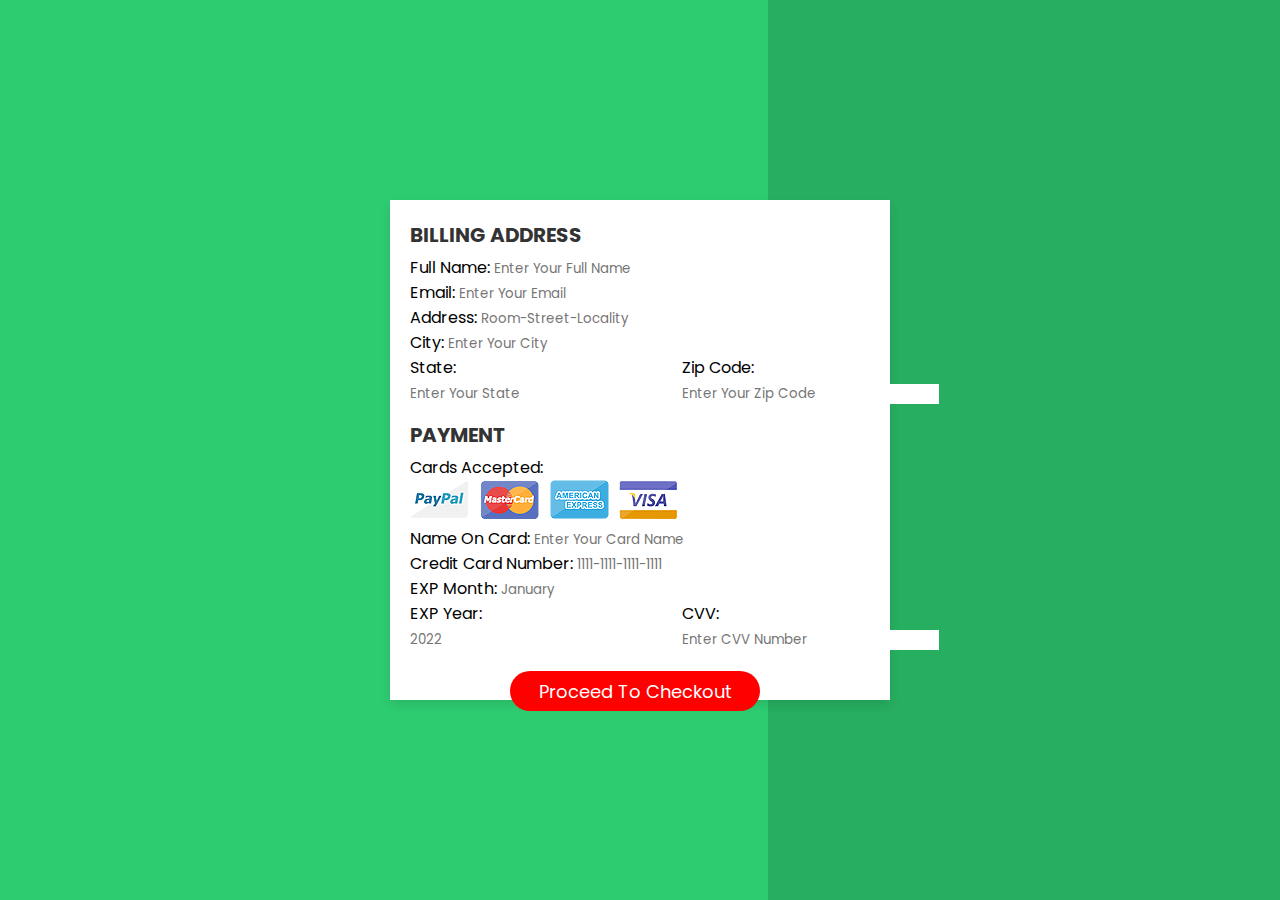
<file: buy coin.html>
<!DOCTYPE html>
<html lang="en">
<head>
    <meta charset="UTF_8">
    <meta http-equiv="X-UA-Compatible" content="IE=edge">
    <meta name="viewport" content="width=device-width, initial-scale=1.0">
    <title>Coin Buy</title>
    <link rel="stylesheet" href="buy%20coin.css">
</head>
<body>
    <div class="container">
        <form action="">
        <div class="row">
            <div class="col">
                <h1 class="title">Billing Address</h1>
                <div class="inputbox">
                    <span>Full Name:</span>
                    <input type="text" placeholder="Enter your full name">
                </div>
                  <div class="inputbox">
                    <span>Email:</span>
                    <input type="Email" placeholder="Enter your Email">
                </div>
                  <div class="inputbox">
                    <span>Address:</span>
                    <input type="text" placeholder="Room-street-Locality">
                </div>
                  <div class="inputbox">
                    <span>City:</span>
                    <input type="text" placeholder="Enter your city">
                </div>
                <div class="flex">
                  <div class="inputbox">
                    <span>State:</span>
                    <input type="text" placeholder="Enter your state">
                  </div>
                  <div class="inputbox">
                    <span>Zip Code:</span>
                    <input type="text" placeholder="Enter your zip code">
                  </div>
                </div>
                 
             </div>
             
            <div class="col">
                <h1 class="title">Payment</h1>
                 <div class="inputbox">
                    <span>Cards Accepted:</span>
                    <br>
                    <img src="images/card_img.png">
                </div>
                <div class="inputbox">
                    <span>Name On Card:</span>
                    <input type="text" placeholder="Enter your card name">
                </div>
                  <div class="inputbox">
                    <span>Credit Card Number:</span>
                    <input type="number" placeholder="1111-1111-1111-1111">
                </div>
                  <div class="inputbox">
                    <span>EXP Month:</span>
                    <input type="text" placeholder="january">
                </div>
                  <div class="flex">
                  <div class="inputbox">
                    <span>EXP Year:</span>
                    <input type="number" placeholder="2022">
                  </div>
                  <div class="inputbox">
                    <span>CVV:</span>
                    <input type="text" placeholder="Enter CVV number">
                  </div>
                </div>
            </div>
        </div>
      <button class="puk"><a href="">Proceed To Checkout</a></button>
      </form>
    </div>
</body>    
</html>
</file>
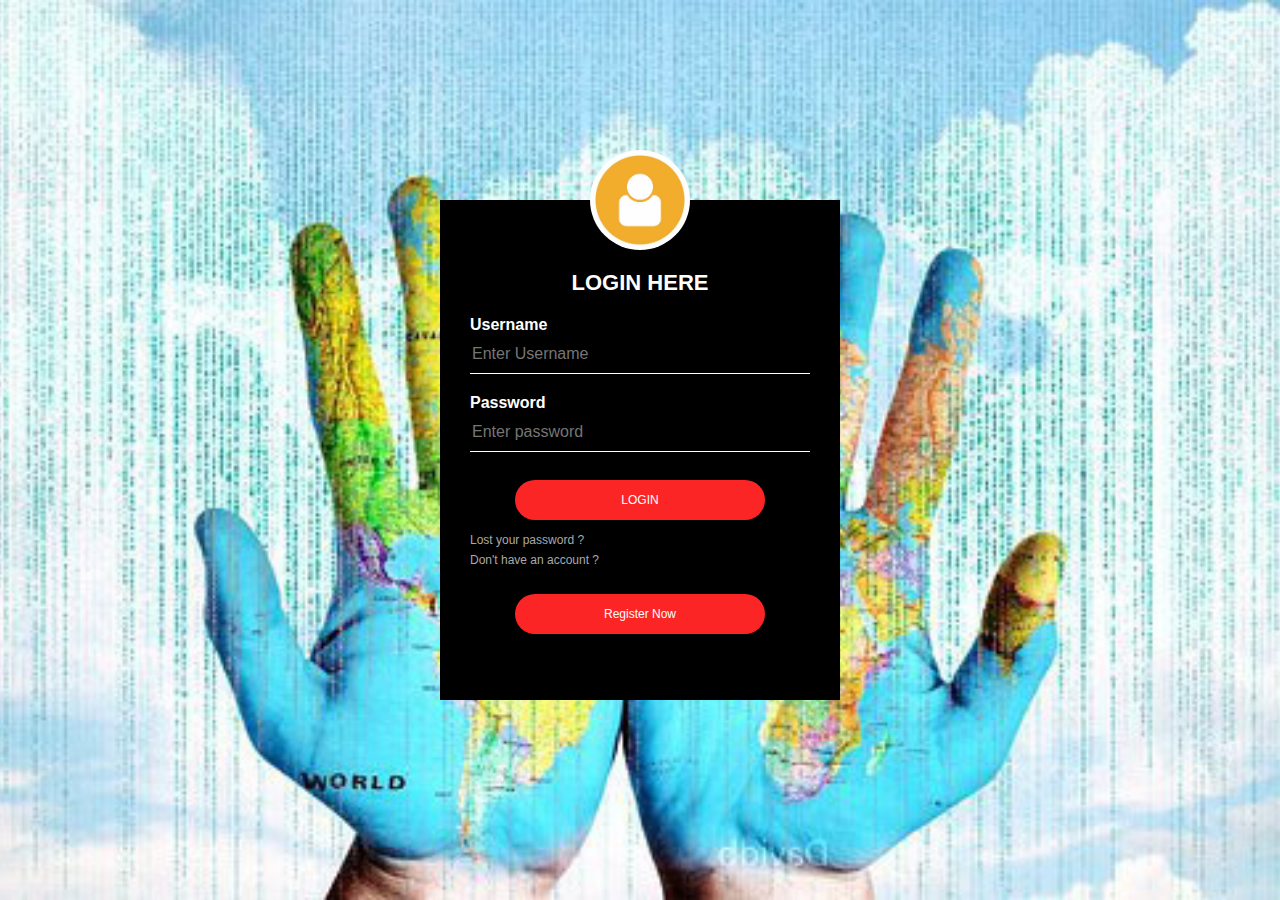
<file: login.html>
<html>
<head>
    <title>Sign up from</title>
    <link rel="stylesheet" href="login.css">
</head>
    <body>
        <div class="loginbox">
        <img src="images/th%20(2).jfif" class="avatar">
            <h1>LOGIN HERE</h1>
            <form>
                <p>Username</p>
                <input type="text" name="" placeholder="Enter Username">
                <p>Password</p>
                <input type="password" name="" placeholder="Enter password">
                <button class="bla"><a href="wallet.html">LOGIN</a></button><br>
                <br>
                <a href="#">Lost your password ?</a><br>
                <a href="#">Don't have an account ?</a><br>
             </form>
            <button class="gogo"><a href="register.html">Register Now</a></button>
        </div>
    </body>
</html>
</file>
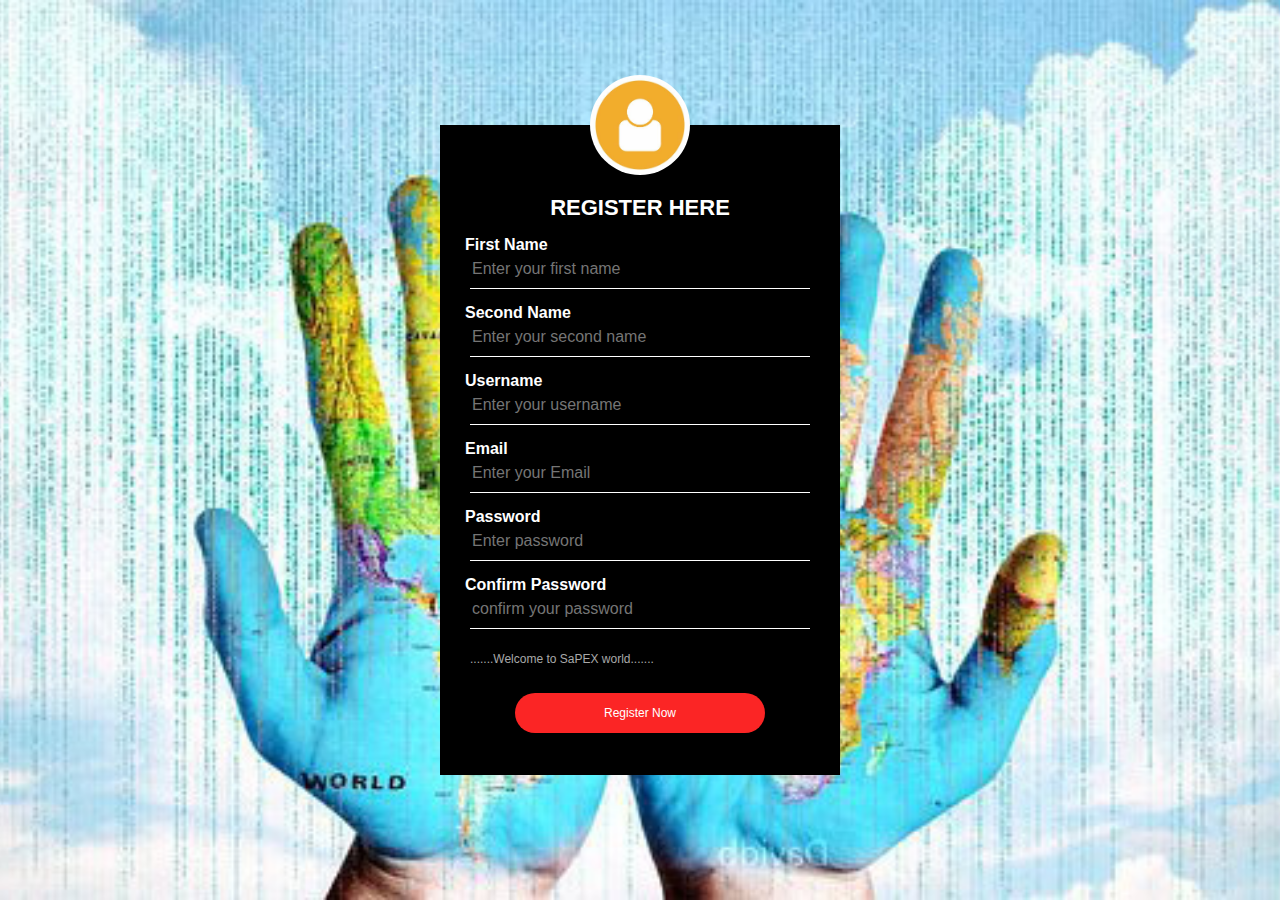
<file: register.html>
<html>
<head>
    <title>Sign up from</title>
    <link rel="stylesheet" href="register.css">
    <link rel="shortcut icon" href="image/logo69.png" type="image/x-icon">
</head>
    <body>
        <div class="loginbox">
        <img src="images/th%20(2).jfif" class="avatar">
            <h1>REGISTER HERE</h1>
            <form>
                <p>First Name</p>
                <input type="text" name="" placeholder="Enter your first name">
                <p>Second Name</p>
                <input type="text" name="" placeholder="Enter your second name">
                 <p>Username</p>
                <input type="text" name="" placeholder="Enter your username">
                <p>Email</p>
                <input type="Email" name="" placeholder="Enter your Email">
                <p>Password</p>
                <input type="Password" name="" placeholder="Enter password">
                <p>Confirm Password</p>
                <input type="password" name="" placeholder="confirm your password">
                <a href="#">.......Welcome to SaPEX world.......</a><br>
             </form>
            <button class="gogo"><a href="wallet.html">Register Now</a></button>
        </div>
    </body>
</html>
</file>
<file: login.css>
body{
    margin: 0;
    padding: 0;
    background: url(images/puk22.png);
    background-size: cover;
    background-position: center;
    font-family: sans-serif;
}
.loginbox{
    width: 400px;
    height: 500px;
    background: #000;
    color: #fff;
    top: 50%;
    left: 50%;
    position: absolute;
    transform: translate(-50%,-50%);
    box-sizing: border-box;
    padding: 70px 30px;
}
.avatar{
    width: 100px;
    height: 100px;
    border-radius: 70%;
    position: absolute;
    top: -50px;
    left: calc(50% - 50px);
}
h1{
    margin: 0;
    padding: 0 0 20px;
    text-align: center;
    font-size: 22px;
}
.loginbox p{
    margin: 0;
    padding: 0;
    font-weight: bold;
}
.loginbox input{
    width: 100%;
    margin-bottom: 20px;
}
.loginbox input[type="text"], input[type="password"], input[type="email"]{
    border: none;
    border-bottom: 1px solid #fff;
    background: transparent;
    outline: none;
    height: 40px;
    color: #fff;
    font-size: 16px;
}
.loginbox a{
    text-decoration: none;
    font-size: 12px;
    line-height: 20px;
    color: darkgrey;
}
.loginbox a:hover{
    color: #ffc107;
}
 /*------------register-------------*/

.gogo{
    border: none;
    outline: none;
    height: 40px;
    width: 250px;
    background: #fb2525;
    color: #fff;
    font-size: 18px;
    border-radius: 20px;
    transform: translate(18%,20%);
    text-decoration: none;
}
.gogo:hover{
    cursor: pointer;
    background: #ffc107;
    color: #000;
}
.gogo a{
     color: #fff;
    text-decoration: none;
}
/*----------------------login---------------------*/

.bla{
    border: none;
    outline: none;
    height: 40px;
    width: 250px;
    background: #fb2525;
    color: #fff;
    font-size: 18px;
    border-radius: 20px;
    transform: translate(18%,20%);
    text-decoration: none;
}
.bla:hover{
    cursor: pointer;
    background: #ffc107;
    color: #000;
}
.bla a{
     color: #fff;
    text-decoration: none;
}

/*----------------loader----------------*/
</file>
<file: register.css>
body{
    margin: 0;
    padding: 0;
    background: url(images/puk22.png);
    background-size: cover;
    background-position: center;
    font-family: sans-serif;
}
.loginbox{
    width: 400px;
    height: 650px;
    background: #000;
    color: #fff;
    top: 50%;
    left: 50%;
    position: absolute;
    transform: translate(-50%,-50%);
    box-sizing: border-box;
    padding: 70px 30px;
}
.avatar{
    width: 100px;
    height: 100px;
    border-radius: 70%;
    position: absolute;
    top: -50px;
    left: calc(50% - 50px);
}
h1{
    margin: 0;
    padding: 0 0 20px;
    text-align: center;
    font-size: 22px;
}
.loginbox p{
    margin: -5px;
    padding: 0;
    font-weight: bold;
}
.loginbox input{
    width: 100%;
    margin-bottom: 20px;
}
.loginbox input[type="text"], input[type="password"], input[type="email"]{
    border: none;
    border-bottom: 1px solid #fff;
    background: transparent;
    outline: none;
    height: 40px;
    color: #fff;
    font-size: 16px;
}
.loginbox input[type="submit"]{
    border: none;
    outline: none;
    height: 40px;
    background: #fb2525;
    color: #fff;
    font-size: 18px;
    border-radius: 20px;
}
.loginbox input[type="submit"]:hover{
    cursor: pointer;
    background: #ffc107;
    color: #000;
}
.loginbox a{
    text-decoration: none;
    font-size: 12px;
    line-height: 20px;
    color: darkgrey;
}
.loginbox a:hover{
    color: #ffc107;
}
/*------------------------------register----------------------------------*/

.gogo{
    border: none;
    outline: none;
    height: 40px;
    width: 250px;
    background: #fb2525;
    color: #fff;
    font-size: 18px;
    border-radius: 20px;
    transform: translate(18%,20%);
    text-decoration: none;
}
.gogo:hover{
    cursor: pointer;
    background: #ffc107;
    color: #000;
}
.gogo a{
     color: #fff;
    text-decoration: none;
}
</file>
